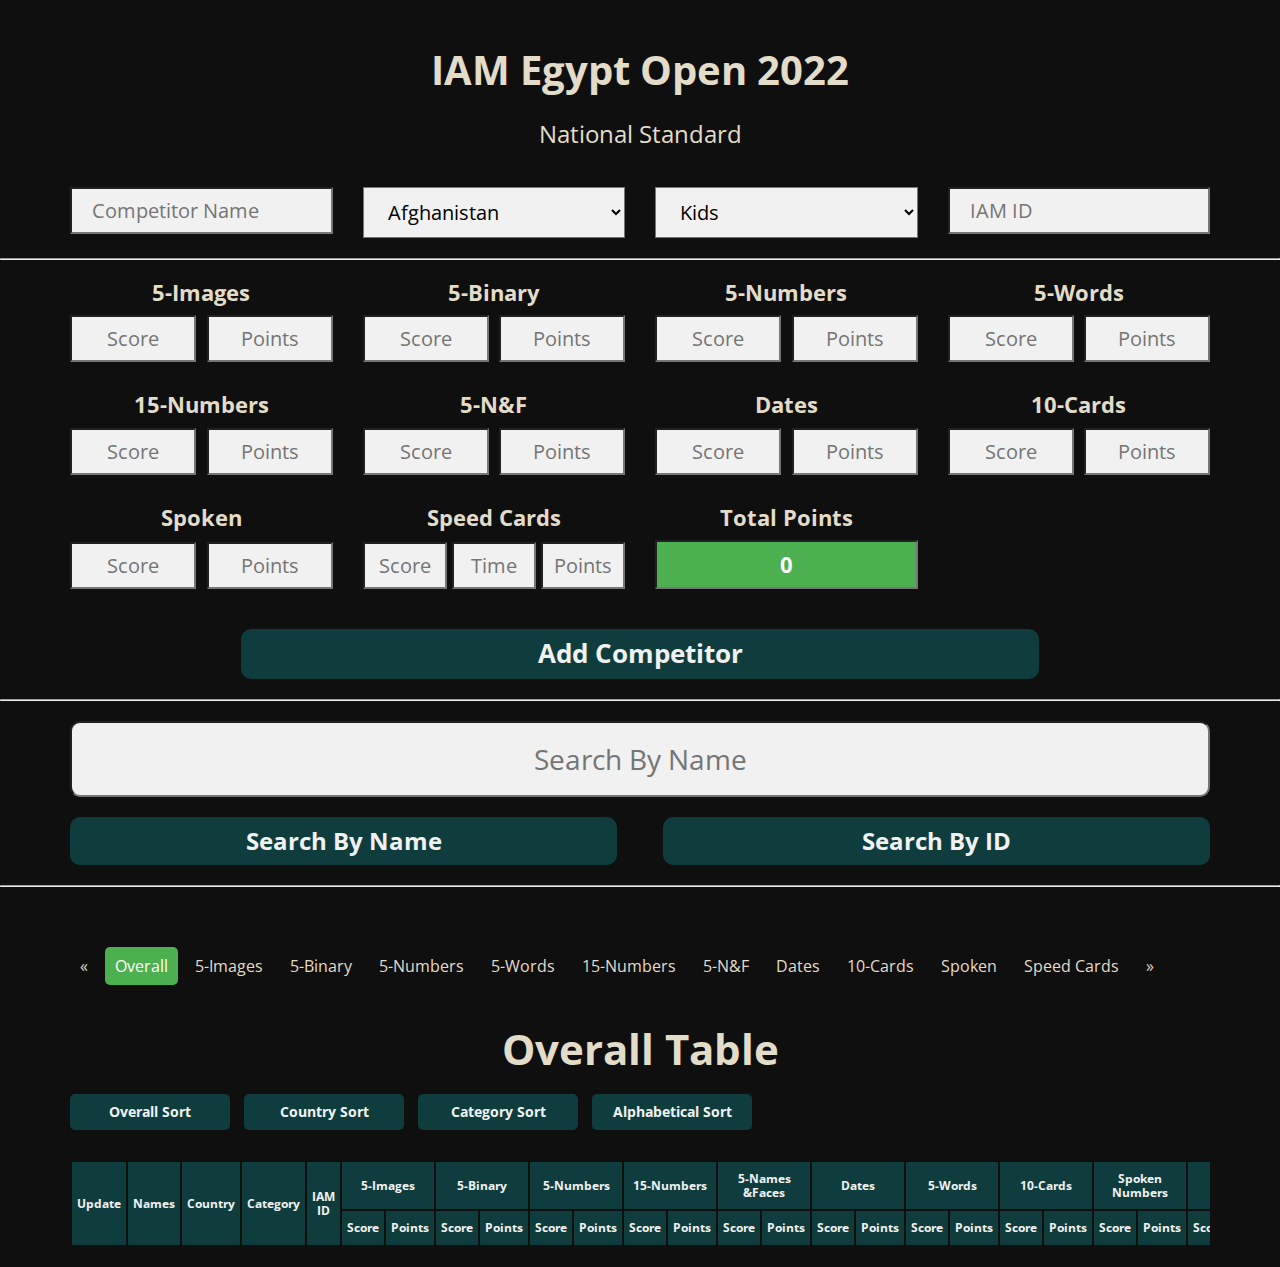
<file: index.html>
<!DOCTYPE html>
<html lang="en">
  <head>
    <meta charset="UTF-8" />
    <meta http-equiv="X-UA-Compatible" content="IE=edge" />
    <meta name="viewport" content="width=device-width, initial-scale=1.0" />
    <title>Competition Sheet</title>
    <!-- Font Awesome -->
    <link rel="stylesheet" href="css/all.min.css" />
    <!-- Render All Elements Normally -->
    <link rel="stylesheet" href="css/normalize.css" />
    <!-- Main Style File -->
    <link rel="stylesheet" href="css/style.css" />
    <!-- Google Font -->
    <link rel="preconnect" href="https://fonts.googleapis.com" />
    <link rel="preconnect" href="https://fonts.gstatic.com" crossorigin />
    <link
      href="https://fonts.googleapis.com/css2?family=Open+Sans:wght@400;700&display=swap"
      rel="stylesheet"
    />
  </head>
  <body>
    <!-- Start Head -->
    <div class="head">
      <h1>IAM Egypt Open 2022</h1>
      <p>National Standard</p>
    </div>
    <!-- End Head -->

    <!-- Start Competitors Info -->
    <form>
      <div class="container">
        <div>
          <input type="text" id="name" placeholder="Competitor Name" />
        </div>
        <div>
          <select name="country" id="country" value="Country">
            <option value="Afghanistan">Afghanistan</option>
            <option value="Albania">Albania</option>
            <option value="Algeria">Algeria</option>
            <option value="American Samoa">American Samoa</option>
            <option value="Andorra">Andorra</option>
            <option value="Angola">Angola</option>
            <option value="Anguilla">Anguilla</option>
            <option value="Antartica">Antarctica</option>
            <option value="Antigua and Barbuda">Antigua and Barbuda</option>
            <option value="Argentina">Argentina</option>
            <option value="Armenia">Armenia</option>
            <option value="Aruba">Aruba</option>
            <option value="Australia">Australia</option>
            <option value="Austria">Austria</option>
            <option value="Azerbaijan">Azerbaijan</option>
            <option value="Bahamas">Bahamas</option>
            <option value="Bahrain">Bahrain</option>
            <option value="Bangladesh">Bangladesh</option>
            <option value="Barbados">Barbados</option>
            <option value="Belarus">Belarus</option>
            <option value="Belgium">Belgium</option>
            <option value="Belize">Belize</option>
            <option value="Benin">Benin</option>
            <option value="Bermuda">Bermuda</option>
            <option value="Bhutan">Bhutan</option>
            <option value="Bolivia">Bolivia</option>
            <option value="Bosnia and Herzegowina">
              Bosnia and Herzegowina
            </option>
            <option value="Botswana">Botswana</option>
            <option value="Bouvet Island">Bouvet Island</option>
            <option value="Brazil">Brazil</option>
            <option value="British Indian Ocean Territory">
              British Indian Ocean Territory
            </option>
            <option value="Brunei Darussalam">Brunei Darussalam</option>
            <option value="Bulgaria">Bulgaria</option>
            <option value="Burkina Faso">Burkina Faso</option>
            <option value="Burundi">Burundi</option>
            <option value="Cambodia">Cambodia</option>
            <option value="Cameroon">Cameroon</option>
            <option value="Canada">Canada</option>
            <option value="Cape Verde">Cape Verde</option>
            <option value="Cayman Islands">Cayman Islands</option>
            <option value="Central African Republic">
              Central African Republic
            </option>
            <option value="Chad">Chad</option>
            <option value="Chile">Chile</option>
            <option value="China">China</option>
            <option value="Christmas Island">Christmas Island</option>
            <option value="Cocos Islands">Cocos (Keeling) Islands</option>
            <option value="Colombia">Colombia</option>
            <option value="Comoros">Comoros</option>
            <option value="Congo">Congo</option>
            <option value="Congo">Congo, the Democratic Republic of the</option>
            <option value="Cook Islands">Cook Islands</option>
            <option value="Costa Rica">Costa Rica</option>
            <option value="Cota D'Ivoire">Cote d'Ivoire</option>
            <option value="Croatia">Croatia (Hrvatska)</option>
            <option value="Cuba">Cuba</option>
            <option value="Cyprus">Cyprus</option>
            <option value="Czech Republic">Czech Republic</option>
            <option value="Denmark">Denmark</option>
            <option value="Djibouti">Djibouti</option>
            <option value="Dominica">Dominica</option>
            <option value="Dominican Republic">Dominican Republic</option>
            <option value="East Timor">East Timor</option>
            <option value="Ecuador">Ecuador</option>
            <option value="Egypt">Egypt</option>
            <option value="El Salvador">El Salvador</option>
            <option value="Equatorial Guinea">Equatorial Guinea</option>
            <option value="Eritrea">Eritrea</option>
            <option value="Estonia">Estonia</option>
            <option value="Ethiopia">Ethiopia</option>
            <option value="Falkland Islands">
              Falkland Islands (Malvinas)
            </option>
            <option value="Faroe Islands">Faroe Islands</option>
            <option value="Fiji">Fiji</option>
            <option value="Finland">Finland</option>
            <option value="France">France</option>
            <option value="France Metropolitan">France, Metropolitan</option>
            <option value="French Guiana">French Guiana</option>
            <option value="French Polynesia">French Polynesia</option>
            <option value="French Southern Territories">
              French Southern Territories
            </option>
            <option value="Gabon">Gabon</option>
            <option value="Gambia">Gambia</option>
            <option value="Georgia">Georgia</option>
            <option value="Germany">Germany</option>
            <option value="Ghana">Ghana</option>
            <option value="Gibraltar">Gibraltar</option>
            <option value="Greece">Greece</option>
            <option value="Greenland">Greenland</option>
            <option value="Grenada">Grenada</option>
            <option value="Guadeloupe">Guadeloupe</option>
            <option value="Guam">Guam</option>
            <option value="Guatemala">Guatemala</option>
            <option value="Guinea">Guinea</option>
            <option value="Guinea-Bissau">Guinea-Bissau</option>
            <option value="Guyana">Guyana</option>
            <option value="Haiti">Haiti</option>
            <option value="Heard and McDonald Islands">
              Heard and Mc Donald Islands
            </option>
            <option value="Holy See">Holy See (Vatican City State)</option>
            <option value="Honduras">Honduras</option>
            <option value="Hong Kong">Hong Kong</option>
            <option value="Hungary">Hungary</option>
            <option value="Iceland">Iceland</option>
            <option value="India">India</option>
            <option value="Indonesia">Indonesia</option>
            <option value="Iran">Iran (Islamic Republic of)</option>
            <option value="Iraq">Iraq</option>
            <option value="Ireland">Ireland</option>
            <!-- <option value="Israel">Israel</option> -->
            <option value="Italy">Italy</option>
            <option value="Jamaica">Jamaica</option>
            <option value="Japan">Japan</option>
            <option value="Jordan">Jordan</option>
            <option value="Kazakhstan">Kazakhstan</option>
            <option value="Kenya">Kenya</option>
            <option value="Kiribati">Kiribati</option>
            <option value="Democratic People's Republic of Korea">
              Korea, Democratic People's Republic of
            </option>
            <option value="Korea">Korea, Republic of</option>
            <option value="Kuwait">Kuwait</option>
            <option value="Kyrgyzstan">Kyrgyzstan</option>
            <option value="Lao">Lao People's Democratic Republic</option>
            <option value="Latvia">Latvia</option>
            <option value="Lebanon">Lebanon</option>
            <option value="Lesotho">Lesotho</option>
            <option value="Liberia">Liberia</option>
            <option value="Libyan Arab Jamahiriya">
              Libyan Arab Jamahiriya
            </option>
            <option value="Liechtenstein">Liechtenstein</option>
            <option value="Lithuania">Lithuania</option>
            <option value="Luxembourg">Luxembourg</option>
            <option value="Macau">Macau</option>
            <option value="Macedonia">
              Macedonia, The Former Yugoslav Republic of
            </option>
            <option value="Madagascar">Madagascar</option>
            <option value="Malawi">Malawi</option>
            <option value="Malaysia">Malaysia</option>
            <option value="Maldives">Maldives</option>
            <option value="Mali">Mali</option>
            <option value="Malta">Malta</option>
            <option value="Marshall Islands">Marshall Islands</option>
            <option value="Martinique">Martinique</option>
            <option value="Mauritania">Mauritania</option>
            <option value="Mauritius">Mauritius</option>
            <option value="Mayotte">Mayotte</option>
            <option value="Mexico">Mexico</option>
            <option value="Micronesia">Micronesia, Federated States of</option>
            <option value="Moldova">Moldova, Republic of</option>
            <option value="Monaco">Monaco</option>
            <option value="Mongolia">Mongolia</option>
            <option value="Montserrat">Montserrat</option>
            <option value="Morocco">Morocco</option>
            <option value="Mozambique">Mozambique</option>
            <option value="Myanmar">Myanmar</option>
            <option value="Namibia">Namibia</option>
            <option value="Nauru">Nauru</option>
            <option value="Nepal">Nepal</option>
            <option value="Netherlands">Netherlands</option>
            <option value="Netherlands Antilles">Netherlands Antilles</option>
            <option value="New Caledonia">New Caledonia</option>
            <option value="New Zealand">New Zealand</option>
            <option value="Nicaragua">Nicaragua</option>
            <option value="Niger">Niger</option>
            <option value="Nigeria">Nigeria</option>
            <option value="Niue">Niue</option>
            <option value="Norfolk Island">Norfolk Island</option>
            <option value="Northern Mariana Islands">
              Northern Mariana Islands
            </option>
            <option value="Norway">Norway</option>
            <option value="Oman">Oman</option>
            <option value="Pakistan">Pakistan</option>
            <option value="Palau">Palau</option>
            <option value="Panama">Panama</option>
            <option value="Papua New Guinea">Papua New Guinea</option>
            <option value="Paraguay">Paraguay</option>
            <option value="Peru">Peru</option>
            <option value="Philippines">Philippines</option>
            <option value="Pitcairn">Pitcairn</option>
            <option value="Poland">Poland</option>
            <option value="Portugal">Portugal</option>
            <option value="Puerto Rico">Puerto Rico</option>
            <option value="Qatar">Qatar</option>
            <option value="Reunion">Reunion</option>
            <option value="Romania">Romania</option>
            <option value="Russia">Russian Federation</option>
            <option value="Rwanda">Rwanda</option>
            <option value="Saint Kitts and Nevis">Saint Kitts and Nevis</option>
            <option value="Saint LUCIA">Saint LUCIA</option>
            <option value="Saint Vincent">
              Saint Vincent and the Grenadines
            </option>
            <option value="Samoa">Samoa</option>
            <option value="San Marino">San Marino</option>
            <option value="Sao Tome and Principe">Sao Tome and Principe</option>
            <option value="Saudi Arabia">Saudi Arabia</option>
            <option value="Senegal">Senegal</option>
            <option value="Seychelles">Seychelles</option>
            <option value="Sierra">Sierra Leone</option>
            <option value="Singapore">Singapore</option>
            <option value="Slovakia">Slovakia (Slovak Republic)</option>
            <option value="Slovenia">Slovenia</option>
            <option value="Solomon Islands">Solomon Islands</option>
            <option value="Somalia">Somalia</option>
            <option value="South Africa">South Africa</option>
            <option value="South Georgia">
              South Georgia and the South Sandwich Islands
            </option>
            <option value="Span">Spain</option>
            <option value="SriLanka">Sri Lanka</option>
            <option value="St. Helena">St. Helena</option>
            <option value="St. Pierre and Miguelon">
              St. Pierre and Miquelon
            </option>
            <option value="Sudan">Sudan</option>
            <option value="Suriname">Suriname</option>
            <option value="Svalbard">Svalbard and Jan Mayen Islands</option>
            <option value="Swaziland">Swaziland</option>
            <option value="Sweden">Sweden</option>
            <option value="Switzerland">Switzerland</option>
            <option value="Syria">Syrian Arab Republic</option>
            <option value="Taiwan">Taiwan, Province of China</option>
            <option value="Tajikistan">Tajikistan</option>
            <option value="Tanzania">Tanzania, United Republic of</option>
            <option value="Thailand">Thailand</option>
            <option value="Togo">Togo</option>
            <option value="Tokelau">Tokelau</option>
            <option value="Tonga">Tonga</option>
            <option value="Trinidad and Tobago">Trinidad and Tobago</option>
            <option value="Tunisia">Tunisia</option>
            <option value="Turkey">Turkey</option>
            <option value="Turkmenistan">Turkmenistan</option>
            <option value="Turks and Caicos">Turks and Caicos Islands</option>
            <option value="Tuvalu">Tuvalu</option>
            <option value="Uganda">Uganda</option>
            <option value="Ukraine">Ukraine</option>
            <option value="United Arab Emirates">United Arab Emirates</option>
            <option value="United Kingdom">United Kingdom</option>
            <option value="United States">United States</option>
            <option value="United States Minor Outlying Islands">
              United States Minor Outlying Islands
            </option>
            <option value="Uruguay">Uruguay</option>
            <option value="Uzbekistan">Uzbekistan</option>
            <option value="Vanuatu">Vanuatu</option>
            <option value="Venezuela">Venezuela</option>
            <option value="Vietnam">Viet Nam</option>
            <option value="Virgin Islands (British)">
              Virgin Islands (British)
            </option>
            <option value="Virgin Islands (U.S)">Virgin Islands (U.S.)</option>
            <option value="Wallis and Futana Islands">
              Wallis and Futuna Islands
            </option>
            <option value="Western Sahara">Western Sahara</option>
            <option value="Yemen">Yemen</option>
            <option value="Serbia">Serbia</option>
            <option value="Zambia">Zambia</option>
            <option value="Zimbabwe">Zimbabwe</option>
          </select>
        </div>
        <div>
          <select name="category" id="category">
            <option value="Kids">Kids</option>
            <option value="Juniors">Juniors</option>
            <option value="Adults">Adults</option>
          </select>
        </div>
        <div>
          <input type="number" id="IAMID" placeholder="IAM ID" />
        </div>
      </div>
    </form>
    <hr />
    <!-- End Competitors Info -->

    <!-- Start Point Calculator -->
    <div class="competitorsData">
      <div class="container">
        <div>
          <p>5-Images</p>
          <input
            type="number"
            id="images5Score"
            placeholder="Score"
            class="score-input"
          />
          <input
            type="number"
            id="images5Points"
            placeholder="Points"
            readonly
          />
        </div>
        <div>
          <p>5-Binary</p>
          <input
            type="number"
            id="binary5Score"
            placeholder="Score"
            class="score-input"
          />
          <input
            type="number"
            id="binary5Points"
            placeholder="Points"
            readonly
          />
        </div>
        <div>
          <p>5-Numbers</p>
          <input
            type="number"
            id="number5Score"
            placeholder="Score"
            class="score-input"
          />
          <input
            type="number"
            id="number5Points"
            placeholder="Points"
            readonly
          />
        </div>
        <div>
          <p>5-Words</p>
          <input
            type="number"
            id="words5Score"
            placeholder="Score"
            class="score-input"
          />
          <input
            type="number"
            id="words5Points"
            placeholder="Points"
            readonly
          />
        </div>
        <div>
          <p>15-Numbers</p>
          <input
            type="number"
            id="number15Score"
            placeholder="Score"
            class="score-input"
          />
          <input
            type="number"
            id="number15Points"
            placeholder="Points"
            readonly
          />
        </div>
        <div>
          <p>5-N&F</p>
          <input
            type="number"
            id="names5Score"
            placeholder="Score"
            class="score-input"
          />
          <input
            type="number"
            id="names5Points"
            placeholder="Points"
            readonly
          />
        </div>
        <div>
          <p>Dates</p>
          <input
            type="number"
            id="dates5Score"
            placeholder="Score"
            class="score-input"
          />
          <input
            type="number"
            id="dates5Points"
            placeholder="Points"
            readonly
          />
        </div>
        <div>
          <p>10-Cards</p>
          <input
            type="number"
            id="cards10Score"
            placeholder="Score"
            class="score-input"
          />
          <input
            type="number"
            id="cards10Points"
            placeholder="Points"
            readonly
          />
        </div>
        <div>
          <p>Spoken</p>
          <input
            type="number"
            id="snScore"
            placeholder="Score"
            class="score-input"
          />
          <input type="number" id="snPoints" placeholder="Points" readonly />
        </div>
        <div>
          <p>Speed Cards</p>
          <input
            onkeyup="getscPoints()"
            type="number"
            id="scScore"
            placeholder="Score"
            class="score-input"
          />
          <input
            onkeyup="getscPoints()"
            type="number"
            id="scTime"
            placeholder="Time"
            class="score-input"
          />
          <input type="number" id="scPoints" placeholder="Points" readonly />
        </div>
        <div>
          <p>Total Points</p>
          <input
            type="number"
            id="TPoints"
            placeholder="Total Points"
            readonly
          />
        </div>
      </div>
    </div>

    <!-- End Point Calculator -->

    <!-- Start Add Competitors Button -->
    <div class="addCompetitor">
      <div class="container">
        <button id="AddCompetitor">Add Competitor</button>
      </div>
    </div>
    <hr />
    <!-- End Add Competitors Button -->

    <!-- Start Search Block -->
    <div class="searchBlock">
      <div class="container">
        <input
          onkeyup="searchCompetitors(this.value)"
          type="text"
          id="search"
          placeholder="Search By Name"
        />
        <div class="btnSearch">
          <button onclick="getSearchMood(this.id)" id="searchName">
            Search By Name
          </button>
          <button onclick="getSearchMood(this.id)" id="searchID">
            Search By ID
          </button>
        </div>
      </div>
    </div>
    <!-- End Search Block -->

    <hr />
    <div class="container">
      <div id="deleteAll"></div>
    </div>

    <!-- Start Pagination -->
    <div class="pagination">
      <div class="container">
        <a href="#oTable" class="prev" aria-label="Previous" aria-hidden="true"
          >&laquo;</a
        >
        <a
          href="#oTable"
          id="overall-btn"
          onclick="displyOverallTable()"
          class="active"
          >Overall</a
        >
        <a href="#img-table" id="img-btn" onclick="displyImageTable()"
          >5-Images</a
        >
        <a href="#bin-table" id="bin-btn" onclick="displyBinaryTable()"
          >5-Binary</a
        >
        <a href="#num5-table" id="num5-btn" onclick="displyNumbers5Table()"
          >5-Numbers</a
        >
        <a href="#wor-table" id="wor-btn" onclick="displyWordsTable()"
          >5-Words</a
        >
        <a href="#num15-table" id="num15-btn" onclick="displyNumbers15Table()"
          >15-Numbers</a
        >
        <a href="#nam-table" id="nam-btn" onclick="displyNamesTable()">5-N&F</a>
        <a href="#dat-table" id="dat-btn" onclick="displyDatesTable()">Dates</a>
        <a href="#car-table" id="car-btn" onclick="displyCardsTable()"
          >10-Cards</a
        >
        <a href="#sn-table" id="sn-btn" onclick="displySNTable()">Spoken</a>
        <a href="#sc-table" id="sc-btn" onclick="displySCTable()"
          >Speed Cards</a
        >
        <a href="#oTable" class="next" aria-label="Next" aria-hidden="true"
          >&raquo;</a
        >
      </div>
    </div>
    <!-- End Pagination -->

    <!-- Start Overall Table -->
    <div class="competitors-table" id="overall-table">
      <div class="container">
        <h2>Overall Table</h2>
        <div id="overall-table" class="overallTable">
          <button id="sort" onclick="sortTable()">Overall Sort</button>
          <button id="sort" onclick="sortCountryTable()">Country Sort</button>
          <button id="sort" onclick="sortCategoryTable()">Category Sort</button>
          <button id="sort" onclick="sortAlphabitTable()">
            Alphabetical Sort</button
          ><br />
        </div>
        <div class="tables">
          <table id="oTable">
            <thead>
              <tr>
                <th rowspan="2">Update</th>
                <th class="name" rowspan="2">Names</th>
                <th class="country" rowspan="2">Country</th>
                <th class="category" rowspan="2">Category</th>
                <th class="id" rowspan="2">IAM ID</th>
                <th class="img" colspan="2">5-Images</th>
                <th class="bin" colspan="2">5-Binary</th>
                <th class="num5" colspan="2">5-Numbers</th>
                <th class="num15" colspan="2">15-Numbers</th>
                <th class="nam" colspan="2">5-Names &Faces</th>
                <th class="dat" colspan="2">Dates</th>
                <th class="wor" colspan="2">5-Words</th>
                <th class="car" colspan="2">10-Cards</th>
                <th class="sn" colspan="2">Spoken Numbers</th>
                <th class="sc" colspan="3">Speed Cards</th>
                <th class="overall" rowspan="2">Overall</th>
                <th class="update" rowspan="2">Rank</th>
                <th class="delete" rowspan="2">Delete</th>
              </tr>
              <tr>
                <th>Score</th>
                <th>Points</th>
                <th>Score</th>
                <th>Points</th>
                <th>Score</th>
                <th>Points</th>
                <th>Score</th>
                <th>Points</th>
                <th>Score</th>
                <th>Points</th>
                <th>Score</th>
                <th>Points</th>
                <th>Score</th>
                <th>Points</th>
                <th>Score</th>
                <th>Points</th>
                <th>Score</th>
                <th>Points</th>
                <th>Score</th>
                <th>Time</th>
                <th>Points</th>
              </tr>
            </thead>
            <tbody id="tbody"></tbody>
          </table>
        </div>
      </div>
    </div>
    <!-- End Overall Table -->

    <!-- Start Image Table -->
    <div class="competitors-table" id="img-table">
      <div class="container">
        <h2>5 Minutes Images</h2>
        <button id="sort" onclick="sortImgTable()">Overall Sort</button>
        <button id="sort" onclick="sortCountryImgTable()">Country Sort</button>
        <button id="sort" onclick="sortCategoryImgTable()">
          Category Sort
        </button>
        <button id="sort" onclick="sortAlphabitImgTable()">
          Alphabetical Sort
        </button>
        <div class="tables">
          <table>
            <tr>
              <th rowspan="3">Names</th>
              <th rowspan="3">Country</th>
              <th rowspan="3">Category</th>
              <th rowspan="3">IAM ID</th>
              <th colspan="2">5-Images</th>
              <th rowspan="3" class="Rank">Rank</th>
            </tr>
            <tr>
              <th>Score</th>
              <th>Points</th>
            </tr>
            <tbody id="imgTable"></tbody>
          </table>
        </div>
      </div>
    </div>
    <!-- End Image Table -->

    <!-- Start Binary Table -->
    <div class="competitors-table" id="bin-table">
      <div class="container">
        <h2>5 Minutes Binary</h2>
        <button id="sort" onclick="sortBinTable()">Overall Sort</button>
        <button id="sort" onclick="sortCountryBinTable()">Country Sort</button>
        <button id="sort" onclick="sortCategoryBinTable()">
          Category Sort
        </button>
        <button id="sort" onclick="sortAlphabitBinTable()">
          Alphabetical Sort
        </button>
        <div class="tables">
          <table>
            <tr>
              <th rowspan="3">Names</th>
              <th rowspan="3">Country</th>
              <th rowspan="3">Category</th>
              <th rowspan="3">IAM ID</th>
              <th colspan="2">5-Binary</th>
              <th rowspan="3" class="Rank">Rank</th>
            </tr>
            <tr>
              <th>Score</th>
              <th>Points</th>
            </tr>
            <tbody id="binTable" class="testTable"></tbody>
          </table>
        </div>
      </div>
    </div>
    <!-- End Binary Table -->

    <!-- Start 5-Minutes Numbers Table -->
    <div class="competitors-table" id="num5-table">
      <div class="container">
        <h2>5 Minutes Numbers</h2>
        <button id="sort" onclick="sortNum5Table()">Overall Sort</button>
        <button id="sort" onclick="sortCountryNum5Table()">Country Sort</button>
        <button id="sort" onclick="sortCategoryNum5Table()">
          Category Sort
        </button>
        <button id="sort" onclick="sortAlphabitNum5Table()">
          Alphabetical Sort
        </button>
        <div class="tables">
          <table>
            <tr>
              <th rowspan="3">Names</th>
              <th rowspan="3">Country</th>
              <th rowspan="3">Category</th>
              <th rowspan="3">IAM ID</th>
              <th colspan="2">5-Numbers</th>
              <th rowspan="3" class="Rank">Rank</th>
            </tr>
            <tr>
              <th>Score</th>
              <th>Points</th>
            </tr>
            <tbody id="num5Table"></tbody>
          </table>
        </div>
      </div>
    </div>
    <!-- End 5-Minutes Numbers Table -->

    <!-- Start 5-Minutes Words Table -->
    <div class="competitors-table" id="wor-table">
      <div class="container">
        <h2>5 Minutes Words</h2>
        <button id="sort" onclick="sortWorTable()">Overall Sort</button>
        <button id="sort" onclick="sortCountryWorTable()">Country Sort</button>
        <button id="sort" onclick="sortCategoryWorTable()">
          Category Sort
        </button>
        <button id="sort" onclick="sortAlphabitWorTable()">
          Alphabetical Sort
        </button>
        <div class="tables">
          <table>
            <tr>
              <th rowspan="3">Names</th>
              <th rowspan="3">Country</th>
              <th rowspan="3">Category</th>
              <th rowspan="3">IAM ID</th>
              <th colspan="2">5-Words</th>
              <th rowspan="3" class="Rank">Rank</th>
            </tr>
            <tr>
              <th>Score</th>
              <th>Points</th>
            </tr>
            <tbody id="worTable"></tbody>
          </table>
        </div>
      </div>
    </div>
    <!-- End 5-Minutes Words Table -->

    <!-- Start 15-Minutes Numbers Table -->
    <div class="competitors-table" id="num15-table">
      <div class="container">
        <h2>15 Minutes Numbers</h2>
        <button id="sort" onclick="sortNum15Table()">Overall Sort</button>
        <button id="sort" onclick="sortCountryNum15Table()">
          Country Sort
        </button>
        <button id="sort" onclick="sortCategoryNum15Table()">
          Category Sort
        </button>
        <button id="sort" onclick="sortAlphabitNum15Table()">
          Alphabetical Sort
        </button>
        <div class="tables">
          <table>
            <tr>
              <th rowspan="3">Names</th>
              <th rowspan="3">Country</th>
              <th rowspan="3">Category</th>
              <th rowspan="3">IAM ID</th>
              <th colspan="2">15-Numbers</th>
              <th rowspan="3" class="Rank">Rank</th>
            </tr>
            <tr>
              <th>Score</th>
              <th>Points</th>
            </tr>
            <tbody id="num15Table"></tbody>
          </table>
        </div>
      </div>
    </div>
    <!-- End 15-Minutes Numbers Table -->

    <!-- Start 5-Minutes Names Table -->
    <div class="competitors-table" id="nam-table">
      <div class="container">
        <h2>5 Minutes Names & Faces</h2>
        <button id="sort" onclick="sortNamTable()">Overall Sort</button>
        <button id="sort" onclick="sortCountryNamTable()">Country Sort</button>
        <button id="sort" onclick="sortCategoryNamTable()">
          Category Sort
        </button>
        <button id="sort" onclick="sortAlphabitNamTable()">
          Alphabetical Sort
        </button>
        <div class="tables">
          <table>
            <tr>
              <th rowspan="3">Names</th>
              <th rowspan="3">Country</th>
              <th rowspan="3">Category</th>
              <th rowspan="3">IAM ID</th>
              <th colspan="2">5-Names & Faces</th>
              <th rowspan="3" class="Rank">Rank</th>
            </tr>
            <tr>
              <th>Score</th>
              <th>Points</th>
            </tr>
            <tbody id="namTable"></tbody>
          </table>
        </div>
      </div>
    </div>
    <!-- End 5-Minutes Names Table -->

    <!-- Start Dates Table -->
    <div class="competitors-table" id="dat-table">
      <div class="container">
        <h2>5 Minutes Dates</h2>
        <button id="sort" onclick="sortDatTable()">Overall Sort</button>
        <button id="sort" onclick="sortCountryDatTable()">Country Sort</button>
        <button id="sort" onclick="sortCategoryDatTable()">
          Category Sort
        </button>
        <button id="sort" onclick="sortAlphabitDatTable()">
          Alphabetical Sort
        </button>

        <div class="tables">
          <table>
            <tr>
              <th rowspan="3">Names</th>
              <th rowspan="3">Country</th>
              <th rowspan="3">Category</th>
              <th rowspan="3">IAM ID</th>
              <th colspan="2">5-Dates</th>
              <th rowspan="3" class="Rank">Rank</th>
            </tr>
            <tr>
              <th>Score</th>
              <th>Points</th>
            </tr>
            <tbody id="datTable"></tbody>
          </table>
        </div>
      </div>
    </div>
    <!-- End Dates Table -->

    <!-- Start 10-Minutes Cards Table -->
    <div class="competitors-table" id="car-table">
      <div class="container">
        <h2>10 Minutes Cards</h2>
        <button id="sort" onclick="sortCarTable()">Overall Sort</button>
        <button id="sort" onclick="sortCountryCarTable()">Country Sort</button>
        <button id="sort" onclick="sortCategoryCarTable()">
          Category Sort
        </button>
        <button id="sort" onclick="sortAlphabitCarTable()">
          Alphabetical Sort
        </button>

        <div class="tables">
          <table>
            <tr>
              <th rowspan="3">Names</th>
              <th rowspan="3">Country</th>
              <th rowspan="3">Category</th>
              <th rowspan="3">IAM ID</th>
              <th colspan="2">10-Cards</th>
              <th rowspan="3" class="Rank">Rank</th>
            </tr>
            <tr>
              <th>Score</th>
              <th>Points</th>
            </tr>
            <tbody id="carTable"></tbody>
          </table>
        </div>
      </div>
    </div>
    <!-- End 10-Minutes Cards Table -->

    <!-- Start Spoken Numbers Table -->
    <div class="competitors-table" id="sn-table">
      <div class="container">
        <h2>Spoken Numbers</h2>
        <button id="sort" onclick="sortSNTable()">Overall Sort</button>
        <button id="sort" onclick="sortCountrySNTable()">Country Sort</button>
        <button id="sort" onclick="sortCategorySNTable()">Category Sort</button>
        <button id="sort" onclick="sortAlphabitSNTable()">
          Alphabetical Sort
        </button>

        <div class="tables">
          <table id="snTableHead">
            <tr>
              <th rowspan="3">Names</th>
              <th rowspan="3">Country</th>
              <th rowspan="3">Category</th>
              <th rowspan="3">IAM ID</th>
              <th colspan="2">Spoken Numbers</th>
              <th rowspan="3" class="Rank">Rank</th>
            </tr>
            <tr>
              <th>Score</th>
              <th>Points</th>
            </tr>
            <tbody id="snTable"></tbody>
          </table>
        </div>
      </div>
    </div>
    <!-- End Spoken Numbers Table -->

    <!-- Start Speed Cards Table -->
    <div class="competitors-table" id="sc-table">
      <div class="container">
        <h2>Speed Cards</h2>
        <button id="sort" onclick="sortSCTable()">Overall Sort</button>
        <button id="sort" onclick="sortCountrySCTable()">Country Sort</button>
        <button id="sort" onclick="sortCategorySCTable()">Category Sort</button>
        <button id="sort" onclick="sortAlphabitSCTable()">
          Alphabetical Sort
        </button>

        <div class="tables">
          <table id="scTableHead">
            <tr>
              <th rowspan="3">Names</th>
              <th rowspan="3">Country</th>
              <th rowspan="3">Category</th>
              <th rowspan="3">IAM ID</th>
              <th colspan="3">Speed Cards</th>
              <th rowspan="3" class="Rank">Rank</th>
            </tr>
            <tr>
              <th>Score</th>
              <th>Time</th>
              <th>Points</th>
            </tr>
            <tbody id="scTable"></tbody>
          </table>
        </div>
      </div>
    </div>
    <!-- End Speed Cards Table -->

    <script
      src="https://code.jquery.com/jquery-3.4.1.slim.min.js"
      integrity="sha384-J6qa4849blE2+poT4WnyKhv5vZF5SrPo0iEjwBvKU7imGFAV0wwj1yYfoRSJoZ+n"
      crossorigin="anonymous"
    ></script>
    <script
      src="https://cdn.jsdelivr.net/npm/popper.js@1.16.0/dist/umd/popper.min.js"
      integrity="sha384-Q6E9RHvbIyZFJoft+2mJbHaEWldlvI9IOYy5n3zV9zzTtmI3UksdQRVvoxMfooAo"
      crossorigin="anonymous"
    ></script>
    <script
      src="https://cdn.jsdelivr.net/npm/bootstrap@4.4.1/dist/js/bootstrap.min.js"
      integrity="sha384-wfSDF2E50Y2D1uUdj0O3uMBJnjuUD4Ih7YwaYd1iqfktj0Uod8GCExl3Og8ifwB6"
      crossorigin="anonymous"
    ></script>
    <script src="https://ajax.googleapis.com/ajax/libs/jquery/2.1.1/jquery.min.js"></script>
    <script src="https://ajax.googleapis.com/ajax/libs/jquery/1.11.1/jquery.min.js"></script>
    <script src="JS/script.js"></script>
  </body>
</html>
</file>
<file: css/style.css>
/* Start Global Rules */
* {
  -webkit-box-sizing: border-box;
  -moz-box-sizing: border-box;
  box-sizing: border-box;
  margin: 0;
  padding: 0;
}
html {
  scroll-behavior: smooth;
}

body {
  font-family: "Open Sans", sans-serif;
  background-color: var(--color-one);
  color: var(--color-three);
}

:root {
  --color-one: #100f0f;
  --color-two: #0f3d3e;
  --color-three: #e2dcc8;
  --color-four: #f1f1f1;
  --main-transition: 0.3s;
  --section-padding: 20px;
}

ul {
  list-style: none;
}
input,
select {
  transition: var(--main-transition);
}
input:focus,
select:focus,
input:hover,
select:hover {
  box-shadow: 0 0 5px 0px var(--color-four);
  outline: none;
  transform: scale(1.03);
}
input {
  caret-color: var(--color-two);
}

/* prevent arrow */
/* For chrome, Safari, Edge, Opera */
input::-webkit-outer-spin-button,
input::-webkit-inner-spin-button {
  -webkit-appearance: none;
  margin: 0;
}
/* for firefox */
input[type="number"] {
  -moz-appearance: textfield;
}

.container {
  /* علشان نضمن انهم مش لزقين في الحرف خصوصا للهاتف */
  padding-left: 15px;
  padding-right: 15px;
  margin-left: auto;
  margin-right: auto;
}
/* small */
@media (min-width: 768px) {
  .container {
    width: 750px;
  }
}
/* medium */
@media (min-width: 992px) {
  .container {
    width: 970px;
  }
}
/* larg */
@media (min-width: 1200px) {
  .container {
    width: 1170px;
  }
}
@media (min-width: 1600px) {
  .container {
    width: 1570px;
  }
}
/* End Global Rules */

/* Start Head */
.head {
  padding-top: var(--section-padding);
  padding-bottom: var(--section-padding);
  text-align: center;
}
.head h1 {
  color: var(--color-three);
  font-size: 40px;
  text-transform: capitalize;
}

@media (max-width: 767px) {
  .head h1 {
    font-size: 32px;
  }
}

.head p {
  font-size: 24px;
}
/* End Head */

/* Start Competitors Info */
form .container {
  padding-top: var(--section-padding);
  padding-bottom: var(--section-padding);
  display: grid;
  grid-template-columns: repeat(auto-fill, minmax(250px, 1fr));
  gap: 30px;
}

form .container div input,
form .container div select {
  width: 100%;
  padding: 10px 20px;
  outline: none;
  background-color: var(--color-four);
  font-size: 20px;
  caret-color: var(--color-two);
  transition: var(--main-transition);
}

/* End Competitors Info */

/* Start Score Calculator */

.competitorsData {
  padding-top: var(--section-padding);
  padding-bottom: var(--section-padding);
}

.competitorsData .container {
  display: grid;
  grid-template-columns: repeat(auto-fill, minmax(250px, 1fr));
  gap: 30px;
}

.competitorsData .container div {
  display: flex;
  justify-content: space-between;
  align-items: center;
  flex-wrap: wrap;
}

.competitorsData .container div p {
  width: 100%;
  margin-bottom: 10px;
  width: 100%;
  font-weight: bold;
  text-align: center;
  font-size: 22px;
}
.competitorsData .container div input {
  width: 48%;
  padding: 10px;
  background-color: var(--color-four);
  color: var(--color-two);
  caret-color: var(--color-two);
  font-size: 20px;
  text-align: center;
}

.competitorsData .container div:nth-child(10) input {
  width: 32%;
}

.competitorsData .container div:nth-child(11) input {
  width: 100%;
}

/* End Score Calculator */

/* Start Add Competitor Button */

.addCompetitor {
  padding-top: var(--section-padding);
  padding-bottom: var(--section-padding);
}

.addCompetitor button,
#deleteAll button {
  padding: 10px;
  background-color: var(--color-two);
  display: block;
  width: 70%;
  border: none;
  cursor: pointer;
  margin: auto;
  font-size: 26px;
  font-weight: bold;
  color: var(--color-four);
  border-radius: 10px;
  transition: var(--main-transition);
}
.addCompetitor button:hover,
#deleteAll button:hover {
  letter-spacing: 2px;
  background-color: #145354;
}

#deleteAll {
  padding-top: var(--section-padding);
  padding-bottom: var(--section-padding);
}

@media (max-width: 767px) {
  .addCompetitor button,
  #deleteAll button {
    font-size: 20px;
  }
}
/* End Add Competitor Button */

/* Start Search Block */

.searchBlock {
  padding-top: var(--section-padding);
  padding-bottom: var(--section-padding);
}

.searchBlock .container {
  display: flex;
  justify-content: space-evenly;
  align-items: center;
  flex-wrap: wrap;
}

.searchBlock .container input {
  padding: 20px;
  font-size: 28px;
  width: 100%;
  background-color: var(--color-four);
  border-radius: 10px;
  text-align: center;
}

.searchBlock .container div {
  width: 100%;
  display: flex;
  justify-content: space-between;
  margin-top: 20px;
}
.searchBlock .container div button {
  width: 48%;
  padding: 10px;
  background-color: var(--color-two);
  display: block;
  border: none;
  cursor: pointer;
  font-size: 24px;
  font-weight: bold;
  color: var(--color-four);
  border-radius: 10px;
  transition: var(--main-transition);
}

@media (max-width: 767px) {
  .searchBlock .container div button {
    font-size: 16px;
  }
  .searchBlock .container input {
    padding: 10px;
    font-size: 20px;
  }
}

.searchBlock .container div button:hover {
  letter-spacing: 2px;
  background-color: #145354;
}
/* End Search Block */

/* Start pagination */
.pagination {
  padding-top: var(--section-padding);
  padding-bottom: var(--section-padding);
}

.pagination .container {
  display: flex;
  flex-wrap: wrap;
  gap: 7px;
}

.pagination a {
  text-decoration: none;
  color: var(--color-three);
  padding: 10px;
  transition: var(--main-transition);
}

.pagination a.active,
.pagination a:hover {
  background-color: #4caf50;
  border-radius: 5px;
  color: white;
}

@media (max-width: 767px) {
  .pagination .container {
    gap: 3px;
  }
  .pagination a {
    font-size: 12px;
    padding: 4px;
  }
}

/* End pagination */

/* Start Overall Table */

.competitors-table {
  padding-top: var(--section-padding);
  padding-bottom: var(--section-padding);
}

.competitors-table h2 {
  font-size: 42px;
  text-align: center;
  margin-bottom: 20px;
}

.competitors-table div button {
  width: 160px;
  padding: 10px;
  background-color: var(--color-two);
  border: none;
  cursor: pointer;
  font-size: 14px;
  font-weight: bold;
  color: var(--color-four);
  border-radius: 5px;
  transition: var(--main-transition);
  margin-right: 10px;
  margin-bottom: 10px;
}

.competitors-table div button:hover {
  letter-spacing: 1px;
  background-color: #145354;
}

@media (max-width: 767px) {
  .competitors-table h2 {
    font-size: 26px;
  }
  .competitors-table div button {
    width: fit-content;
    font-size: 15px;
    padding: 5px;
    margin-right: 3px;
  }
}

.competitors-table .tables {
  overflow-x: auto;
  margin-top: 20px;
}

.competitors-table .tables table {
  width: 100%;
}

.competitors-table .tables table th {
  padding: 10px 5px;
  background-color: var(--color-two);
  color: var(--color-four);
  font-size: 12px;
}
.competitors-table .tables table td {
  padding: 10px 5px;
  font-weight: bold;
  text-align: center;
  font-size: 12px;
}

tbody tr:nth-child(odd) {
  background-color: var(--color-four);
  color: var(--color-one);
}
tbody tr:nth-child(even) {
  background-color: var(--color-three);
  color: var(--color-one);
}

tbody tr {
  transition: var(--main-transition);
}

tbody tr:hover {
  background-color: #333;
  color: #fff;
}

#update,
#delete {
  border-radius: 5px;
  padding: 5px;
  width: 50px;
  font-size: 10px;
  margin: auto;
}

#img-table,
#bin-table,
#num5-table,
#wor-table,
#nam-table,
#dat-table,
#car-table,
#sn-table,
#sc-table,
#num15-table {
  display: none;
}

/* End Overall Table */
</file>
